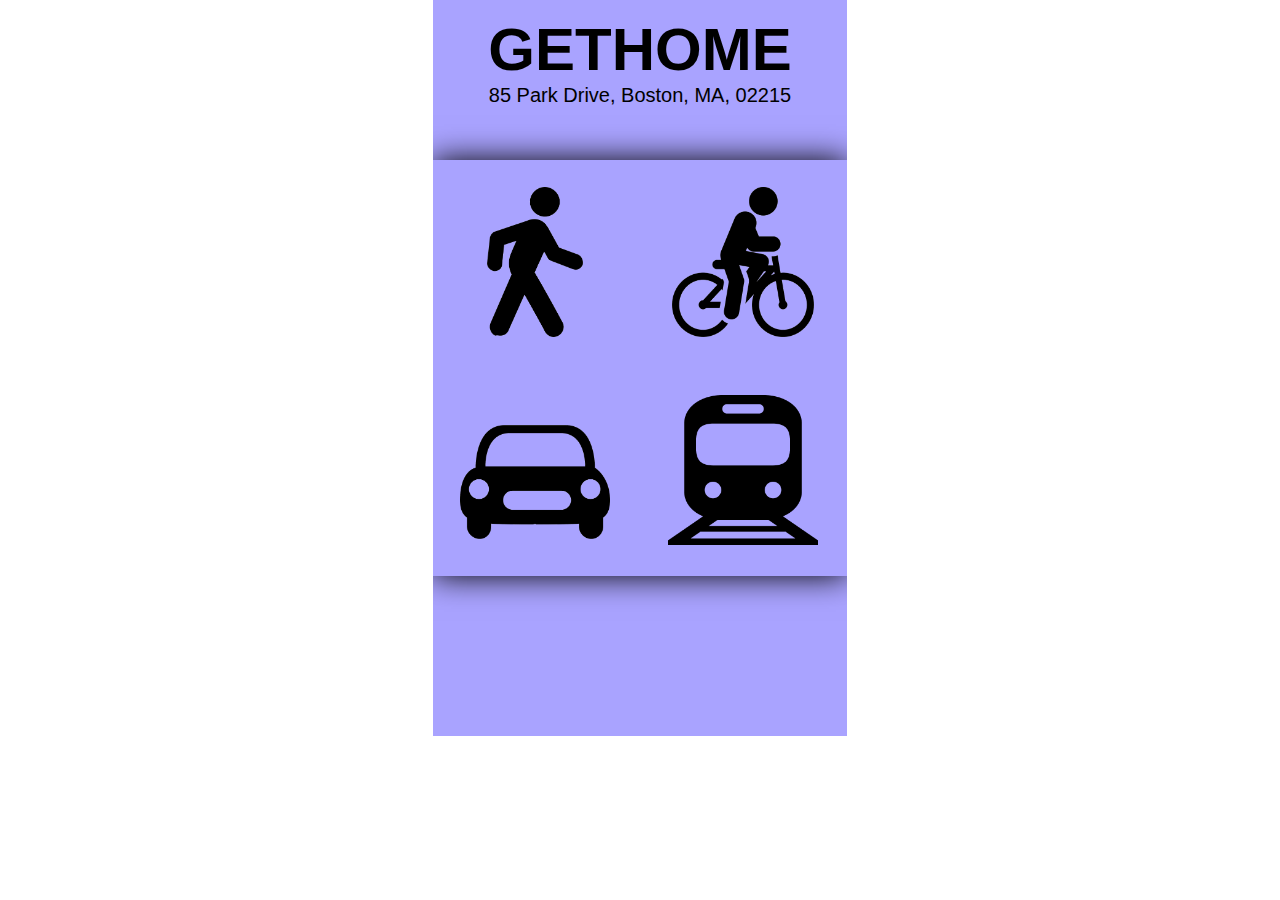
<file: GETHOME/index.html>
<!DOCTYPE html>
<html>
<head>
	<title>GetHome</title>
	<link rel="stylesheet" href="styles.css"/>
</head>


<body>
<div class="container">

	<div class="header">
		<h1>GETHOME</h1>
		<p>85 Park Drive, Boston, MA, 02215</p>
	</div>

	<div class="center-content">
		<a href="walk.html"><div class="button">
			<img src="images/walk.png" class="buttonicon">
		</div></a>
		<a href="bike.html"><div class="button">
			<img src="images/bike.png" class="buttonicon">
		</div></a>
		<a href="car.html"><div class="button">
			<img src="images/car.png" class="buttonicon2">
		</div></a>
		<a href="train.html"><div class="button">
			<img src="images/train.png" class="buttonicon">
		</div></a>
	</div>

</div>
</body>



</html>
</file>
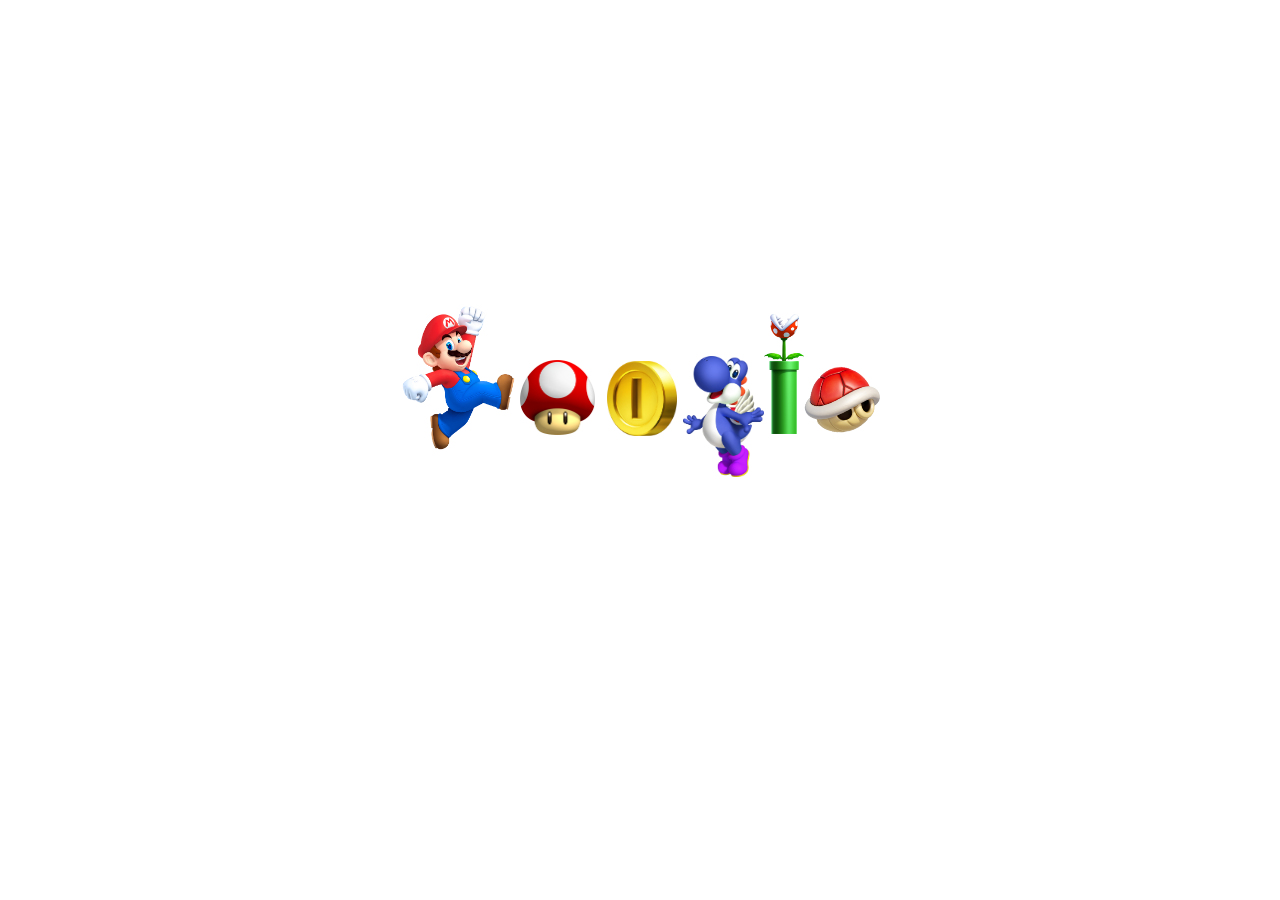
<file: GOOGLE DOODLE/index.html>
<!DOCTYPE html>
<html lang="en">
  <head>
    <meta charset="utf-8" />
    <meta name="viewport" content="width=device-width, initial-scale=1" />
    <title>Happy Birthday Mario!</title>

    <link rel="icon" href="images/mushroomicon.png">
    <link rel="stylesheet" href="styles.css" />
    <script src="script.js" defer></script>

  </head>
  <body>

    <a href="infopage.html">
    <div id="Google">
      
      <div id="G-up-box">
        <img
          id="G-up"
          class="googletter"
          src="images/letters/G.png"
        />
        <img id="mario" src="images/mario.png">
      </div>
      
      <div id="o-box">
        <img
          id="o-red"
          class="googletter"
          src="images/letters/o-red.png"
        />
        <img
          id="blankbox"
          src="images/usedbox.png"
        />
        <img
          id="qbox"
          src="images/questionbox.png"
        />
        <img
          id="mushroom"
          src="images/mushroom.png"
        />
      </div>
      
      <div id="coinbox">
        <div class="coinholder">
        <img
          id="o-yel"
          class="googletter"
          src="images/letters/o-yellow.png"
        />
        </div>
        <div class="coinholder">
          <img
          id="coin"
          src="images/coin.png">
        </div>
        
      </div>
      
      <div id="g-low-box">
        <img
          id="g-low"
          class="googletter"
          src="images/letters/g-lower.png"
        />
        <img
          id="yoshi"
          src="images/yoshi.png">
      </div>
      
      <div id="l-box">
        <img
          id="l"
          class="googletter"
          src="images/letters/l.png"
        />
        <img
             id="tube"
             src="images/tube.png">
        <img
             id="plant"
             src="images/plant.png">
      </div>
      
      <div id="e-box">
        <img
          id="e"
          class="googletter"
          src="images/letters/e.png"
        />
        <img
             id="redkoopa"
             src="images/redkoopa.png">
        <img
             id="redshell"
             src="images/redshell.png">

      </div>
    </div>
  </a>
  </body>
</html>
</file>
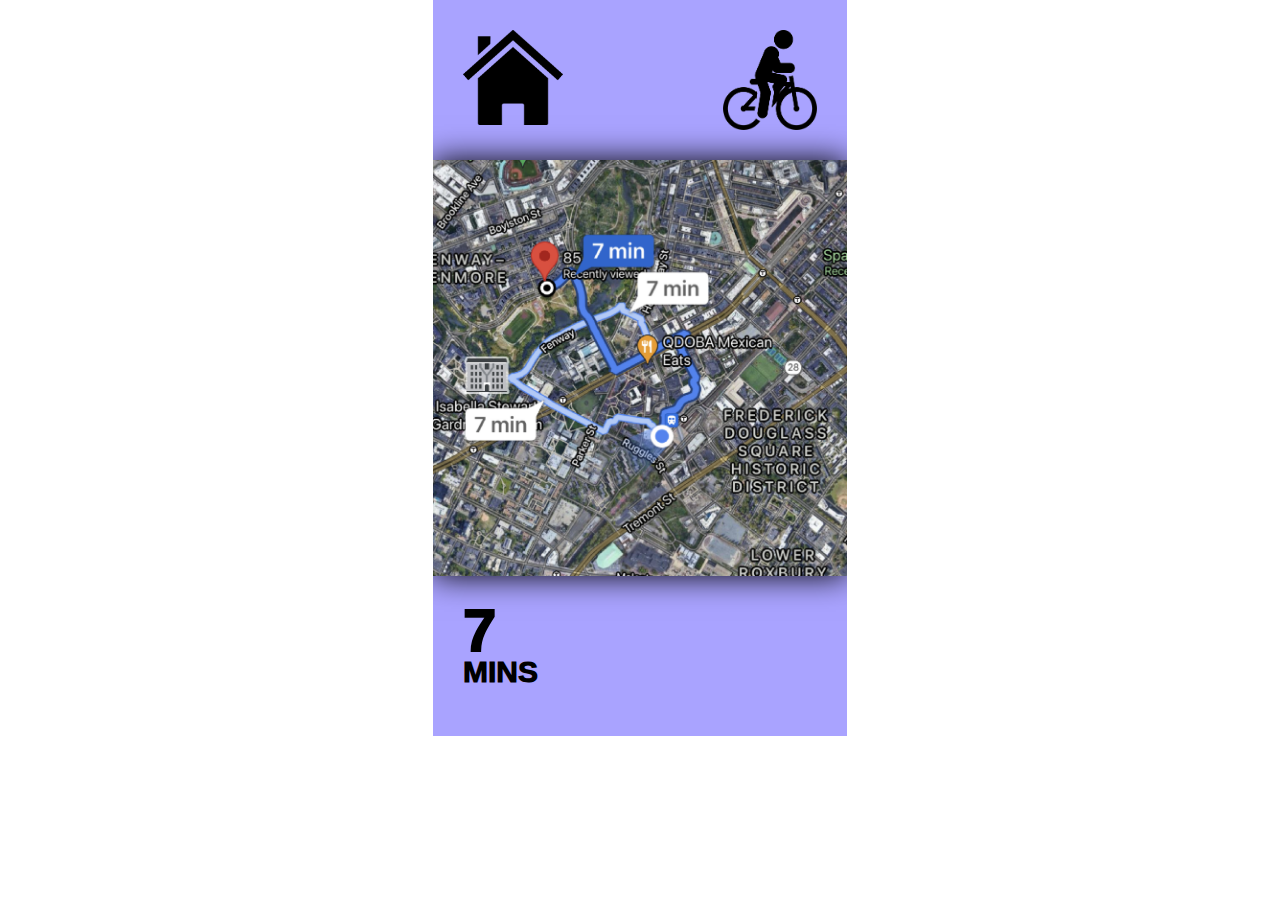
<file: GETHOME/bike.html>
<!DOCTYPE html>
<html>
<head>
	<title>GetHome</title>
	<link rel="stylesheet" href="styles.css"/>
</head>


<body>
<div class="container">

	<div class="header">
		<a href="index.html"><div class="back-button">
			<img src="images/home.png" class="homebutton">
		</div></a>
		<img src="images/bike.png" class="topright-icon">
	</div>

	<div class="center-content">
		<img src="images/bikedirections.jpg" class="map">
	</div>

	<div class="footer">
		<div class="minutes">
			<h2>7</h2>
			<h3>MINS</h3>
		</div>
	</div>
</div>
</body>

</html>
</file>
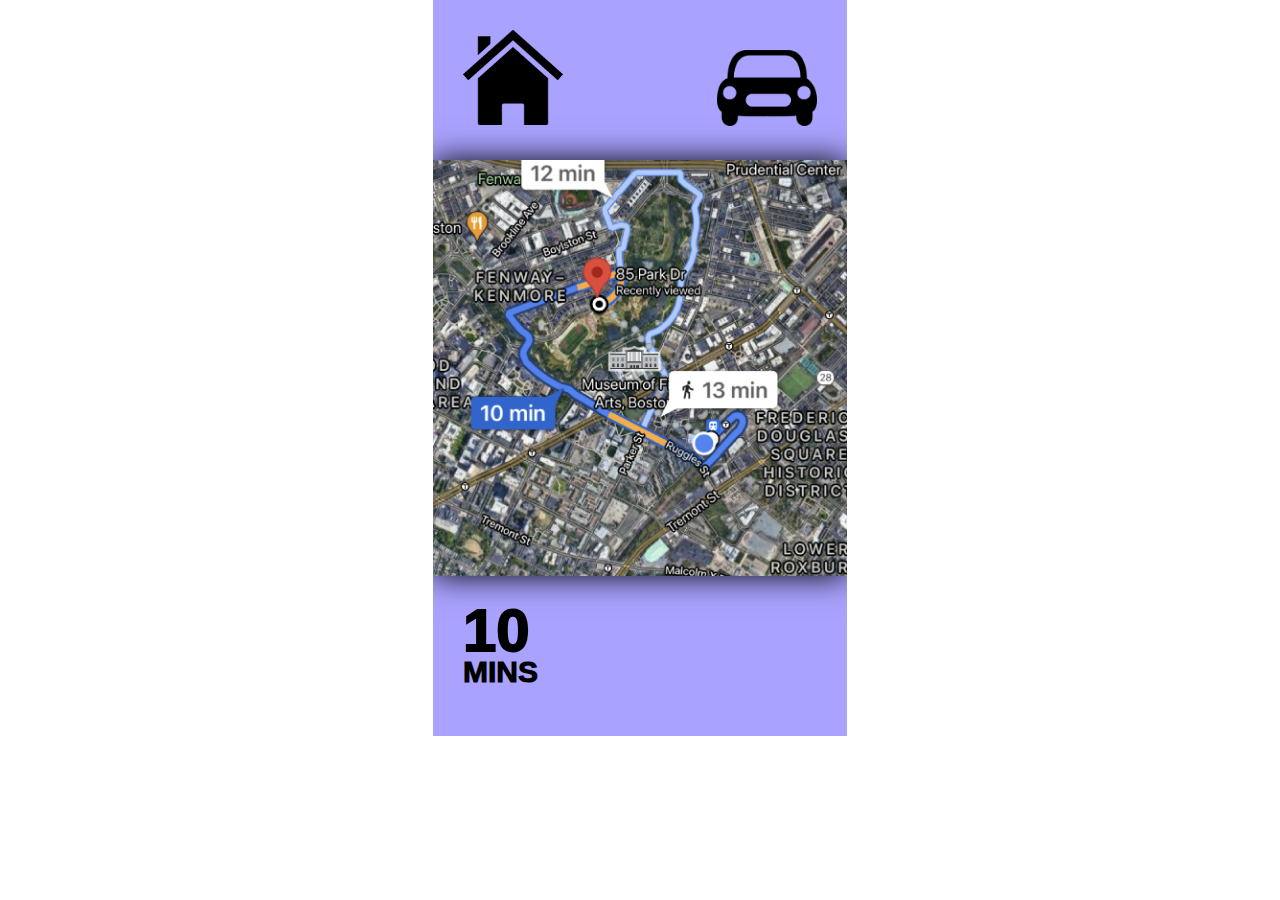
<file: GETHOME/car.html>
<!DOCTYPE html>
<html>
<head>
	<title>GetHome</title>
	<link rel="stylesheet" href="styles.css"/>
</head>


<body>
<div class="container">

	<div class="header">
		<a href="index.html"><div class="back-button">
			<img src="images/home.png" class="homebutton">
		</div></a>
		<img src="images/car.png" class="topright-icon2">
	</div>

	<div class="center-content">
		<img src="images/cardirections.jpg" class="map">
	</div>

	<div class="footer">
		<div class="minutes">
			<h2>10</h2>
			<h3>MINS</h3>
		</div>
	</div>
</div>
</body>

</html>
</file>
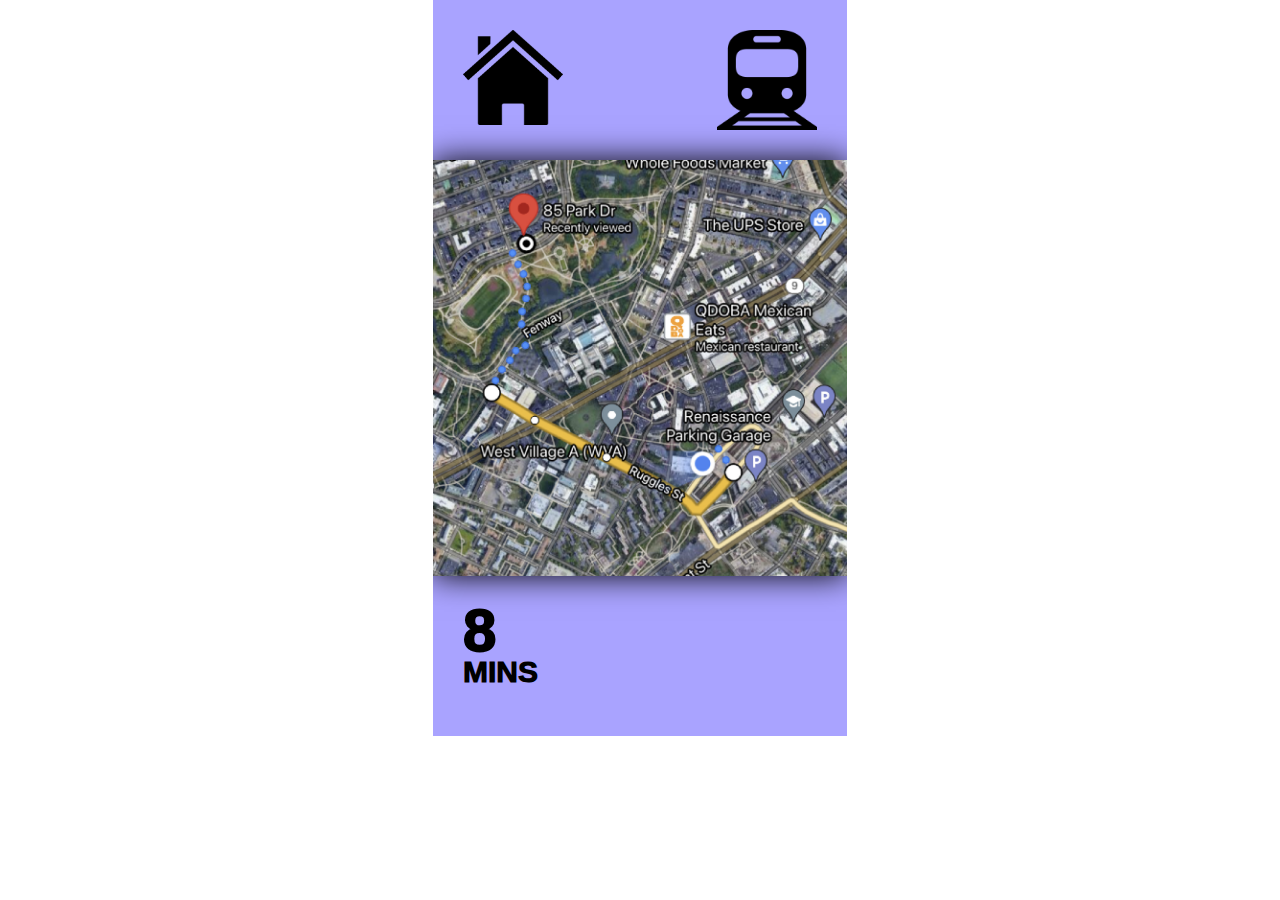
<file: GETHOME/train.html>
<!DOCTYPE html>
<html>
<head>
	<title>GetHome</title>
	<link rel="stylesheet" href="styles.css"/>
</head>


<body>
<div class="container">

	<div class="header">
		<a href="index.html"><div class="back-button">
			<img src="images/home.png" class="homebutton">
		</div></a>
		<img src="images/train.png" class="topright-icon">
	</div>

	<div class="center-content">
		<img src="images/traindirections.jpg" class="map">
	</div>

	<div class="footer">
		<div class="minutes">
			<h2>8</h2>
			<h3>MINS</h3>
		</div>
	</div>
</div>
</body>

</html>
</file>
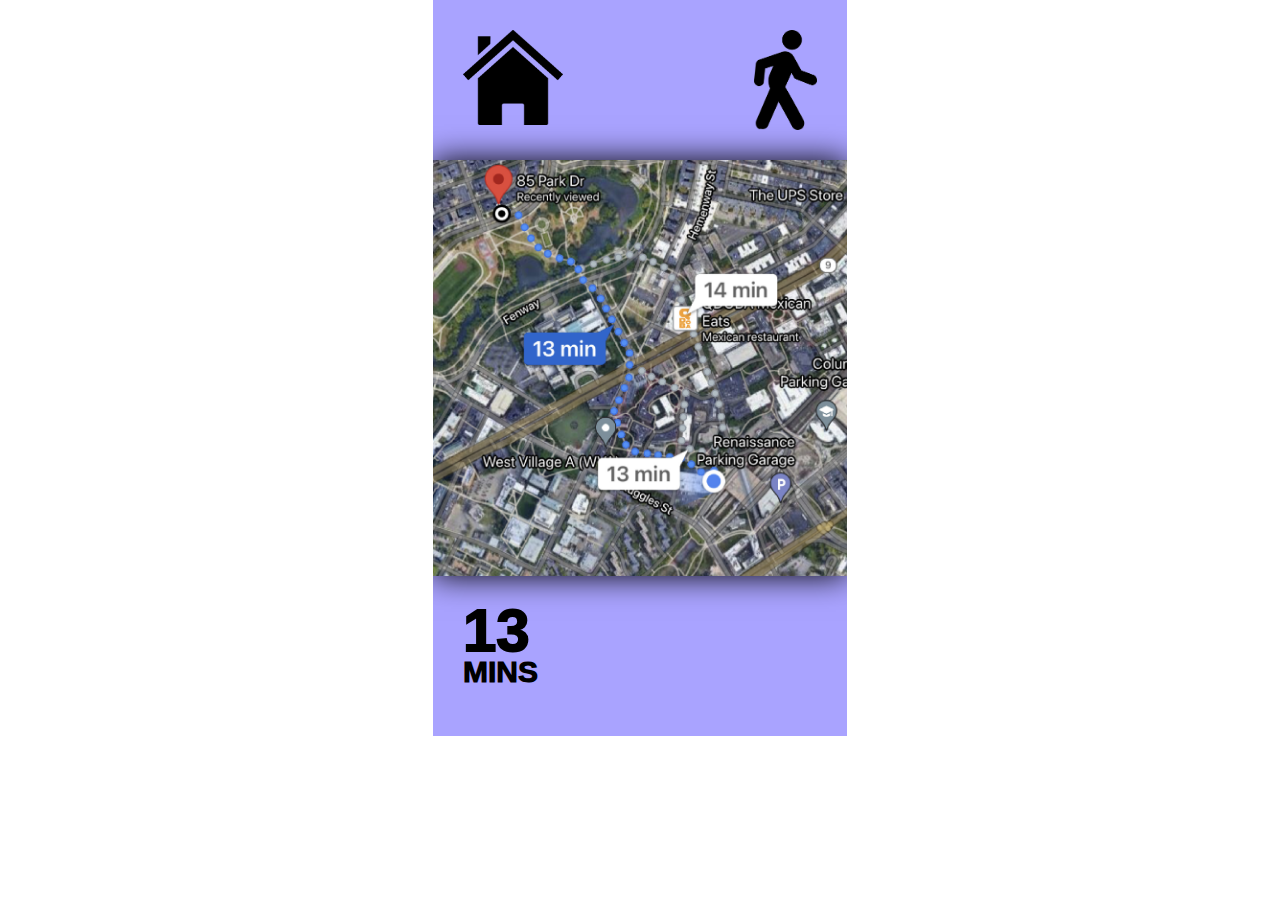
<file: GETHOME/walk.html>
<!DOCTYPE html>
<html>
<head>
	<title>GetHome</title>
	<link rel="stylesheet" href="styles.css"/>
</head>


<body>
<div class="container">

	<div class="header">
		<a href="index.html"><div class="back-button">
			<img src="images/home.png" class="homebutton">
		</div></a>
		<img src="images/walk.png" class="topright-icon">
	</div>

	<div class="center-content">
		<img src="images/walkdirections.jpg" class="map">
	</div>

	<div class="footer">
		<div class="minutes">
			<h2>13</h2>
			<h3>MINS</h3>
		</div>
	</div>
</div>
</body>

</html>
</file>
<file: GETHOME/styles.css>
html, * {
	margin: 0;
	padding: 0;
	box-sizing: border-box;
}

.container {
	width: 414px;
	height: 736px;
	margin: auto;
	background-color: #a9a3ff;
	overflow: hidden;
}

.center-content {
	height: 416px;
	background-color: #a9a3ff;
	box-shadow: 0px 0px 30px;
	overflow: hidden;
}

.minutes {
	margin-left: 30px;
	align-content: center;
}

.button {
	display: inline-block;
	width: 150px;
	height: 150px;
	margin: 27px;
}

.button:hover {
	background-color: #9892EE;
}

.back-button:hover {
	background-color: #9892EE;
}

.back-button {
	width: 100px;
	height: 100px;
	display: inline-block;
	position: relative;
	left: 30px;
	top: 30px;
}

.homebutton {
	width: 100px;
	margin: auto;
	display: block;
	position: relative;
}

.map {
	width: 414px;
	margin: auto;
	display: block;
	position: relative;
}

.buttonicon {
	height: 150px;
	margin: auto;
 	display: block;
}

.topright-icon {
	height: 100px;
	float: right;
	display: inline-block;
	position: relative;
	right: 30px;
	top: 30px;
}

.topright-icon2 {
	width: 100px;
	float: right;
	display: inline-block;
	position: relative;
	right: 30px;
	top: 50px;
}

.buttonicon2 {
	width: 150px;
	margin: auto;
 	display: block;
 	position: relative;
 	top: 30px;
}

.header {
	width: 100%;
	height: 160px;
}

h1, p {
	text-align: center;
	font-family: sans-serif;
	color: black;
}

h1 {
	font-size: 60px;
	padding-top: 15px;
	font-weight: 900;
}

p {
	font-size: 20px;
}

h2 {
	font-family: sans-serif;
	font-size: 60px;
	padding-top: 20px;
	font-weight: 1000;
	color: black;
}

h3 {
	font-family: sans-serif;
	font-size: 30px;
	font-weight: 1000;
	color: black;
	position: relative;
	bottom: 10px;
}
</file>
<file: GOOGLE DOODLE/styles.css>
body {
  margin: 0; 
  padding: 0;
  font-family: futura-pt, sans-serif;
}

.googletter {
  height: 150px;
}

#Google {
  display: flex;
  justify-content: space-between;
  width: 480px;
  margin: 0 auto;
  margin-top: 25%;
}


/*upper G*/

#G-up-box {
  width: 116px;
  height: 140px;
  padding-top: 20px;
  overflow: hidden;
  position: relative;
  bottom: 20px;
}

#G-up-box:hover {
  height: 190px;
}

#G-up {
  animation-duration: 1.3s;
  opacity: 0.0;
}

#G-up-box:hover #G-up {
  animation-name: fadeinandout;
}

#mario {
  height: 148px;
  position: relative;
  bottom: 170px;
  opacity: 1.0;
}

#G-up-box:hover #mario {
  animation-name: fade, mariojump;
  animation-duration: 0.25s, 1s;
  animation-delay: 0.0s, 0.25s;
}

@keyframes fade {
  from {opacity:1.0} to {opacity:0.0}
}

@keyframes mariojump {
  from {
    bottom: 0px;
    right: 170px;
  }
  to {
    bottom: 170px;
    right: 0px;
  }
  
}



/*red O*/

#blankbox {
  width: 80px;
  animation-duration: 1s;
  animation-delay: 0.9s;
    margin: 0 auto;
  opacity: 0.0;
  position: relative;
  bottom: 32px;
  z-index: 4;
}

#o-box:hover #blankbox {
  animation-name: appearfade;
}

#qbox {
  width: 75px;
  animation-duration: 1s;
  animation-delay: 0.25s;
  margin: 0 auto;
  opacity: 0.0;
  position: relative;
  bottom: 110px;
  z-index: 1;
}

#o-box:hover #qbox {
  animation-name: slidein;
}

#mushroom {
  width: 75px;
  margin: 0 auto;
  position: relative;
  bottom: 268px;
  animation-duration: 1.25s;
  z-index: 0;
}

#o-box:hover #mushroom {
  animation-name:appearandrise;
}

#o-red {
  animation-duration: 1.25s;
  opacity: 0.0;
}

#o-box:hover #o-red {
  animation-name: fadeinandout;
}

#o-box {
  display: flex;
  width: 82px;
  height: 120px;
  flex-direction: column;
  overflow: hidden;
}

#o-box:hover {
  height: 195px;
}

@keyframes slidein {
  from {
    right: 200px;
    opacity: 1.0;
  }

  50% {
    right: 0px;
    opacity: 1.0;
  }
  
  75% {
    right: 0px;
    opacity: 1.0;
  }
  
  to {
    right: 0px;
    opacity: 0.0;
  }
}

@keyframes appearfade {
  from {
    opacity: 1.0;
  }
  75% {
    opacity: 1.0;
  }
  to {
    opacity: 0.0;
  }
}

@keyframes appearandrise {
  from {
    opacity: 1.0;
    bottom: 268px;
    width: 75px;
  }
  25% {
    opacity: 0.0;
    bottom: 268px;
    width: 75px;
  }
  50% {
    opacity: 0.0;
    bottom: 180px;
    width: 60px;
  }
  75% {
    opacity: 1.0;
    bottom: 180px;
    width: 60px;
  }
  to {
    opacity: 1.0;
    bottom: 268px;
    width: 75px;
  }
}

@keyframes fadeinandout {
  from {
    opacity: 0.0;
  }
  25% {
    opacity: 1.0;
  }
  90% {
    opacity: 1.0;
  }
  to {
    opacity: 0.0;
  }
}





/*yellow o*/

#coin {
  width: 70px;
  height: 75px;
  margin: 0 auto;
  position: relative;
  bottom: 113px;
  left: 1px;
  opacity: 1.0;
}

#coinbox:hover #coin {
  animation-name: fade, holdinvis, flipin;
  animation-duration: 0.4s, 0.4s, 0.2s;
  animation-delay: 0.0s, 0.4s, 0.8s;
}

#coinbox {
  width: 85px;
  display: flex;
  flex-direction: column;
  height: 125px;
  overflow: hidden;
}

.coinholder {
  margin: 0 auto;
}

#o-yel {
  opacity: 0.0;
}

#coinbox:hover #o-yel {
  animation-name: fadein, holdvis, flipout;
  animation-duration: 0.4s, 0.3s, 0.2s;
  animation-delay: 0.0s, 0.4s, 0.7s;
}


@keyframes flipin {
  from {
    opacity: 1.0;
    width: 0;
  }
  to {
    opacity: 1.0;
    width: 70px;
  }
}

@keyframes flipout {
    from {
    opacity: 1.0;
    width: 80px;
  }
  to {
    opacity: 1.0;
    width: 0px;
  }
}

@keyframes fadein {
  from { opacity: 0.0;} to { opacity: 1.0; }
}

@keyframes holdinvis {
  from {opacity: 0.0;} to {opacity: 0.0;}
}

@keyframes holdvis {
  from {opacity: 1.0;} to {opacity: 1.0;}
}




/*g-lowercase*/

#g-low-box {
  width: 81px;
  height: 160px;
  overflow: hidden;
}

#g-low-box:hover {
  height: 250px;
}

#g-low {
  opacity: 0.0;
}

#g-low-box:hover #g-low {
  animation-duration: 1.7s;
  animation-name: fadeinandout;
}

#yoshi {
  height: 121px;
  transform: scaleX(-1);
  position: relative;
  bottom: 118px;
}

#g-low-box:hover #yoshi {
  animation-duration: 0.4s, 1.8s;
  animation-name: fade, flyin;
  animation-delay: 0.0s, 0.4s;
}

@keyframes flyin {
  from {
    bottom: -100px;
  }
  50% {
    bottom: 140px;
  }
  to {
    bottom: 118px;
  }
}





/* Green l */

#l-box {
  width: 40px;
  height: 114px;
  position: relative;
  bottom: 10px;
  padding-top: 10px;
  overflow: hidden;
}

#tube {
  width: 40px;
  position: relative;
  bottom: 113px;
  z-index: 3;
}

#plant {
  width: 40px;
  position: relative;
  bottom: 237px;
  z-index: 2;
}

#l {
  position: relative;
  left: 5px;
  opacity: 0.0;
}

#l-box:hover #l{
  animation-name: fadeinandout;
  animation-duration: 1.5s;
}

#l-box:hover #tube {
  animation-name: fade, tuberise;
  animation-duration: 0.5s, 0.5s;
  animation-delay: 0.0s, 0.5s;
}

#l-box:hover #plant {
  animation-name: fade, holdinvis, plantrise;
  animation-duration: 0.5s, 0.5s, 0.3s;
  animation-delay: 0.0s, 0.3s, 0.8s;
}

@keyframes tuberise {
  from {
    bottom: 13px;
  }
  to {
    bottom: 113px;
  }
}

@keyframes plantrise {
  from {
    bottom: 180px;
    transform: scale(0.5);
  } to {
    bottom: 237px;
    transform: scale(1.0);
  }
}




/* red e */
#e-box {
  width: 76px;
  height: 119px;
  position: relative;
  overflow: hidden;
}

#e {
  opacity: 0.0;
}

#redkoopa {
  width: 60px;
  position: relative;
  bottom: 166px;
  left: 76px;
}

#redshell {
  width: 76px;
  transform: rotate(-8deg);
  position: relative;
  bottom: 240px;
}

#e-box:hover {
  padding-top: 15px;
  bottom: 15px;
}

#e-box:hover #redshell {
  animation-name: fade, holdinvis, shelldrop;
  animation-duration: 0.5s, 1.0s, 0.5s;
  animation-delay: 0.0s, 0.5s, 1.5s;
}

#e-box:hover #e {
  animation-name: fadeinandout;
  animation-duration: 1.0s;
}

#e-box:hover #redkoopa {
  animation-name: koopaslide;
  animation-duration: 1.0s;
  animation-delay: 0.5s;
}

@keyframes koopaslide {
  from {
    left: 76px;
  }
  50% {
    left: 8px;
  }
  to {
    left: 8px;
  }
}

@keyframes shelldrop {
  from {
    bottom: 260px;
  }
  33% {
    bottom: 240px;
  }
  66% {
    bottom: 244px;
  }
  to {
    bottom: 240px;
  }
}
</file>
